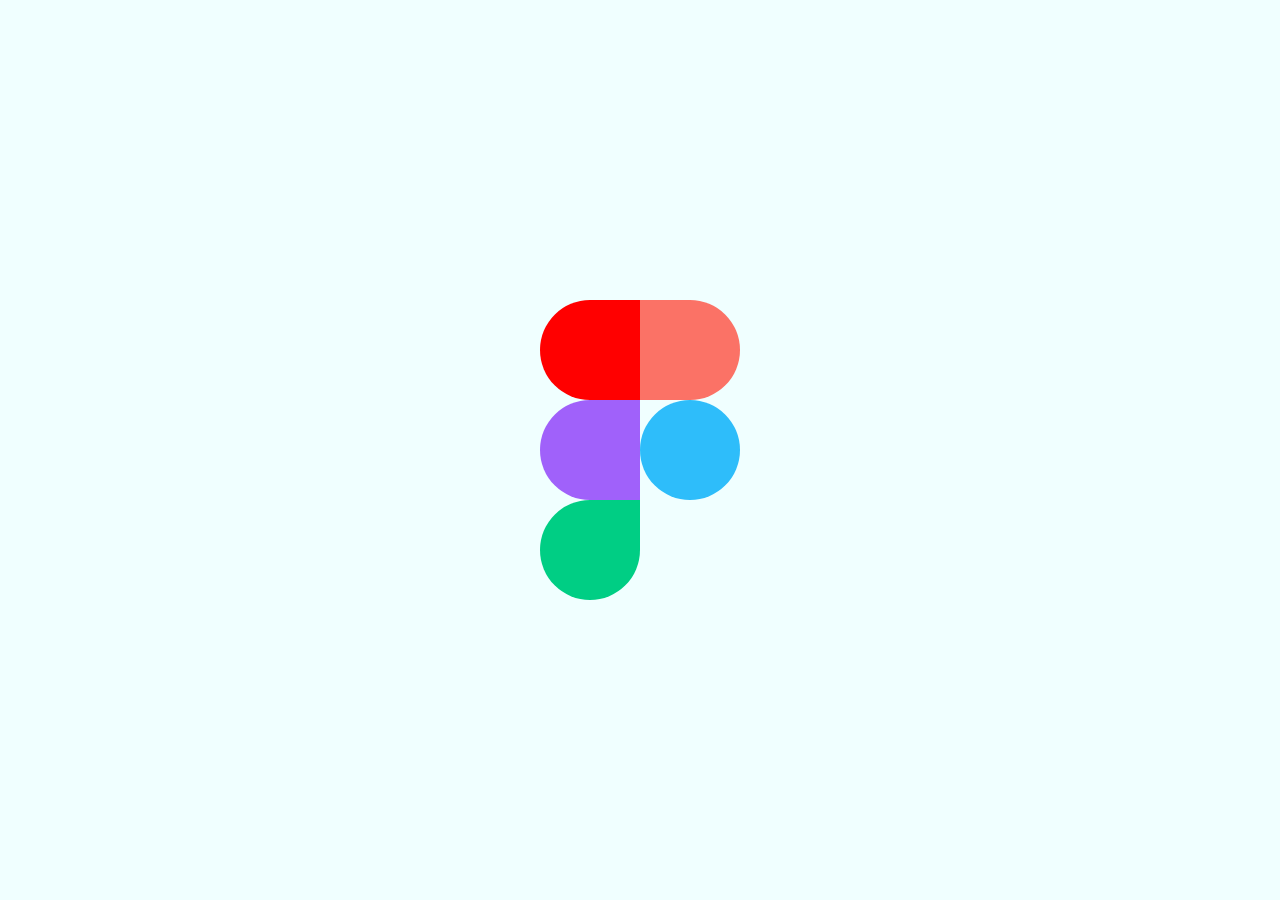
<file: FIGMA Logo/index.html>
<!DOCTYPE html>
<html lang="en">
    <head>
        <meta charset="UTF-8">
        <meta http-equiv="X-UA-Compatible" content="IE=edge">
        <meta name="viewport" content="width=device-width, initial-scale=1.0">
        <title>Figma Logo</title>
        <link rel="stylesheet" href="style.css">
    </head>

    <body>
        <div class="figma-logo">
            <div class="element left"></div>
            <div class="element right orange"></div>
            <div class="element left purple"></div>
            <div class="element circle blue"></div>
            <div class="element left clip green"></div>
        </div>
    </body>
</html>
</file>
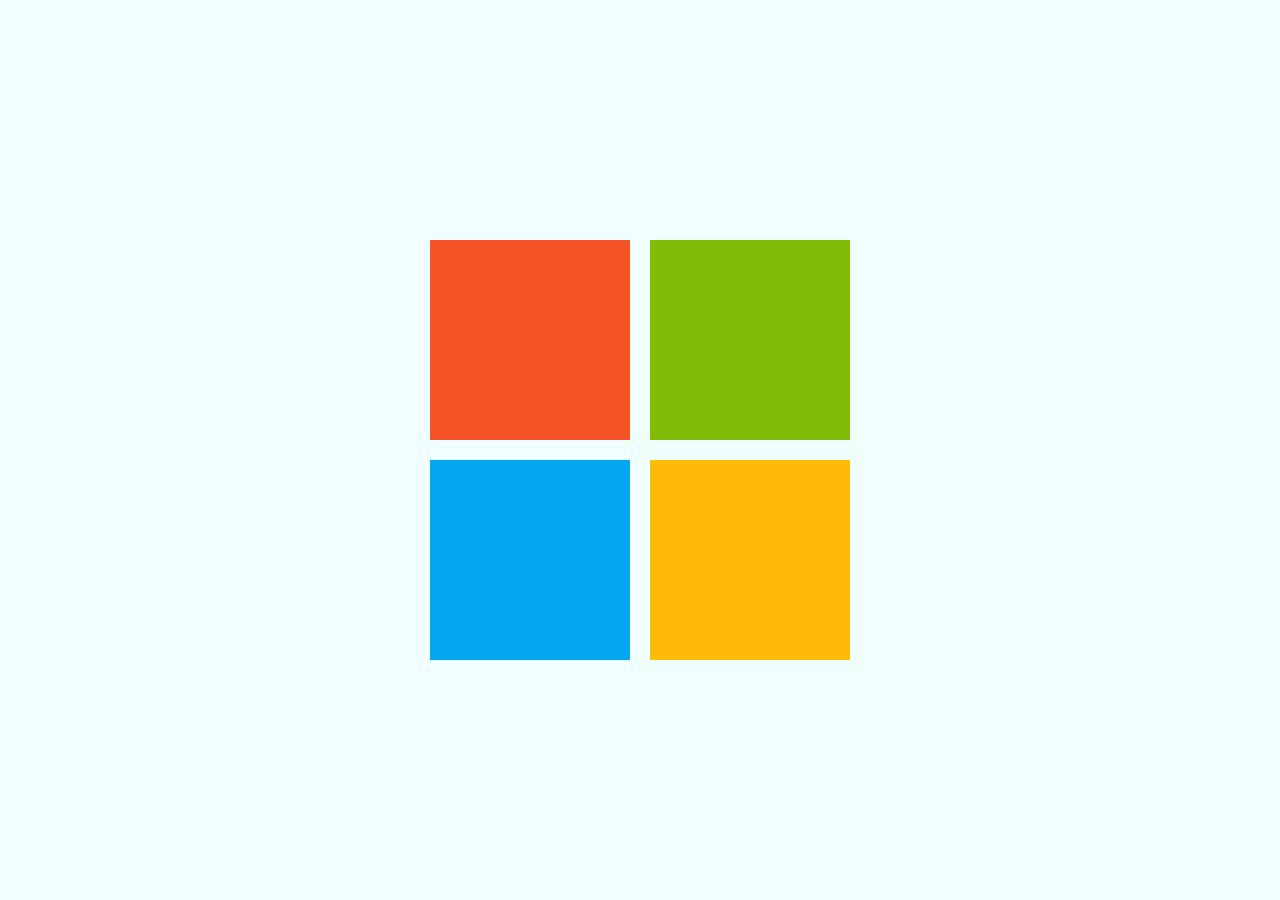
<file: Microsoft Logo 1/index.html>
<!DOCTYPE html>
<html lang="en">
    <head>
        <meta charset="UTF-8">
        <meta http-equiv="X-UA-Compatible" content="IE=dge">
        <meta name="viewport" content="width=device-width, initial scale=1.0">
        <title>Microsoft Logo</title>
        <link rel="stylesheet" href="style.css">
    </head>
    <body>
        <div class="microsoft-logo">
            <div class="square red"></div>
            <div class="square green"></div>
            <div class="square blue"></div>
            <div class="square yellow"></div>
        </div>
    </body>
</html>
</file>
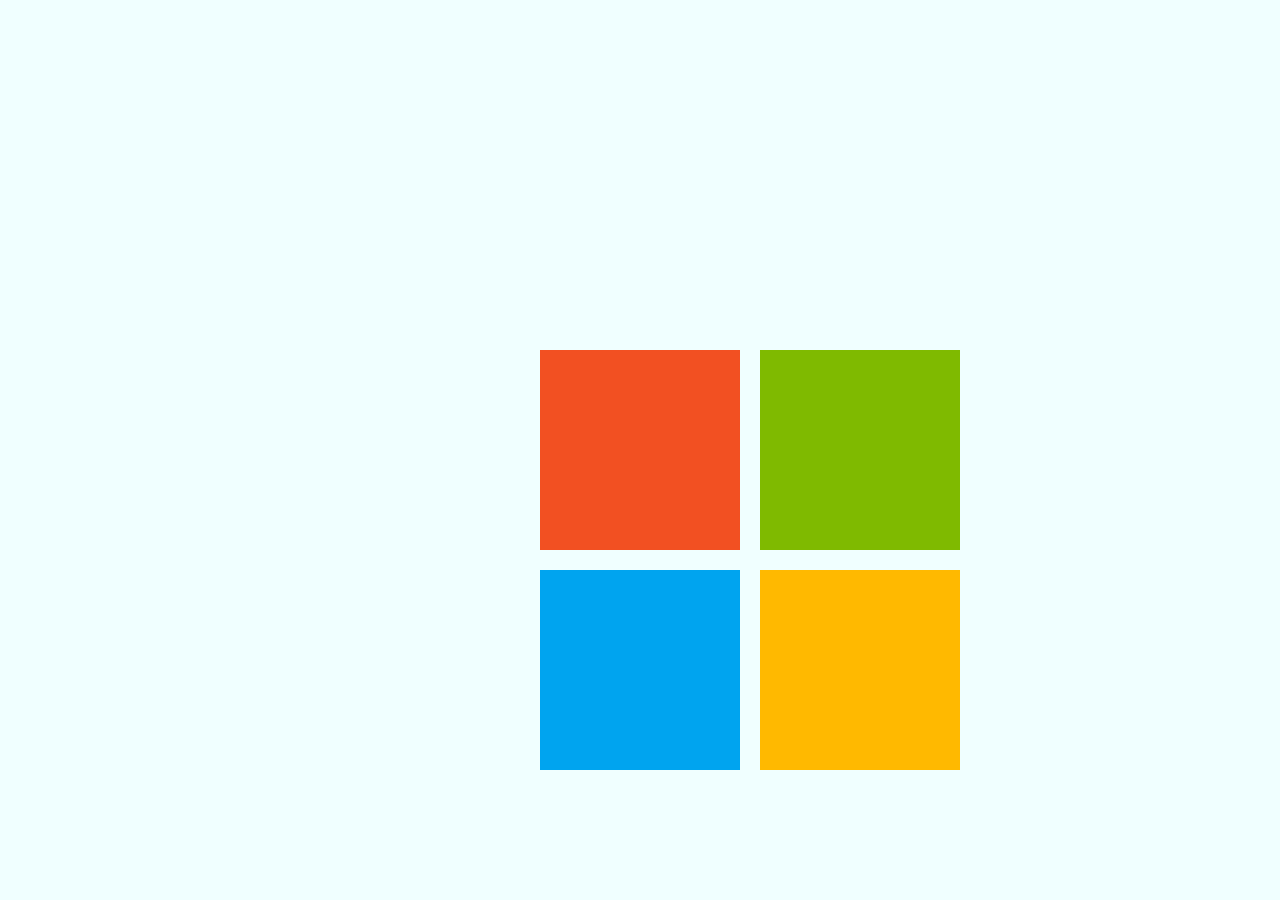
<file: Microsoft Logo 2/index.html>
<!DOCTYPE html>
<html lang="en">
    <head>
        <meta charset="UTF-8">
        <meta http-equiv="X-UA-Compatible" content="IE=edge">
        <meta name="viewport" content="width=device-width, initial scale 1.0">
        <title>Microsoft Logo</title>
        <link rel="stylesheet" href="style.css">
    </head>
    <body>
        <div class="microsoft-logo"></div>
    </body>
</html>
</file>
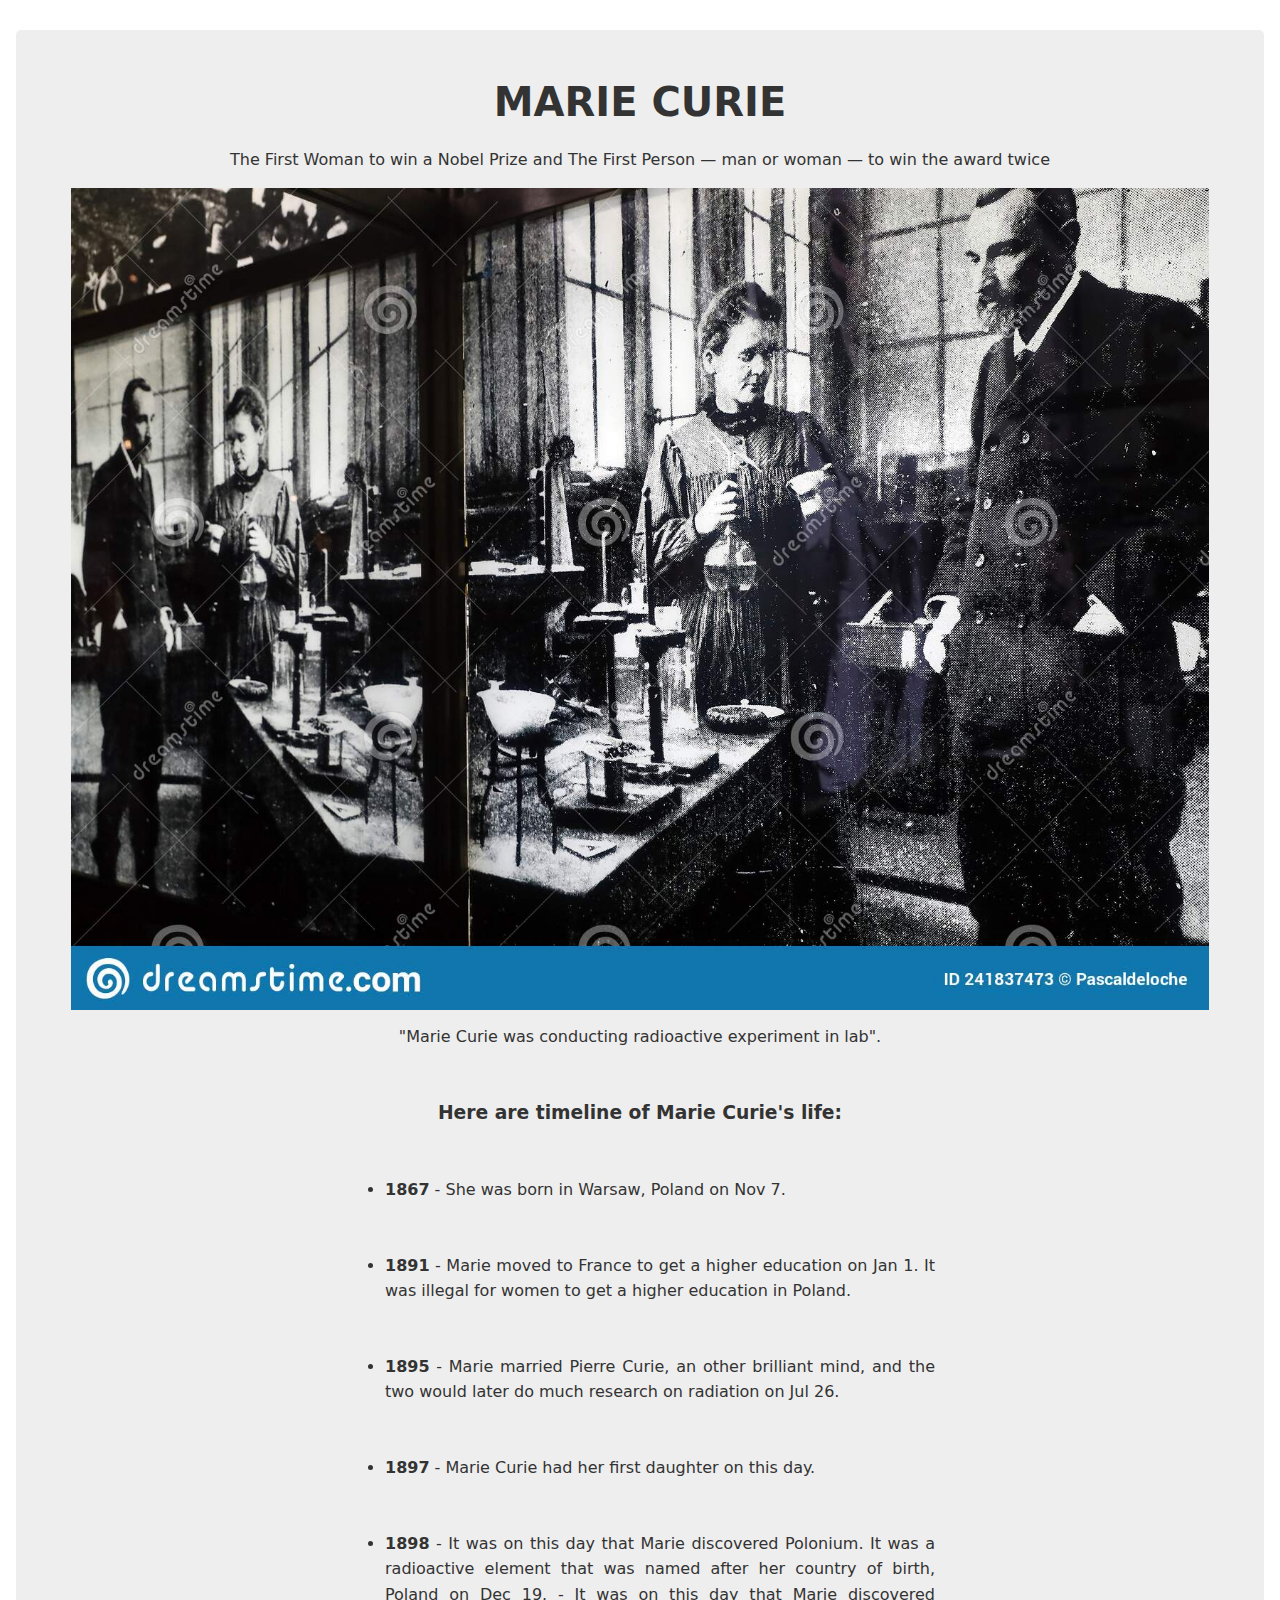
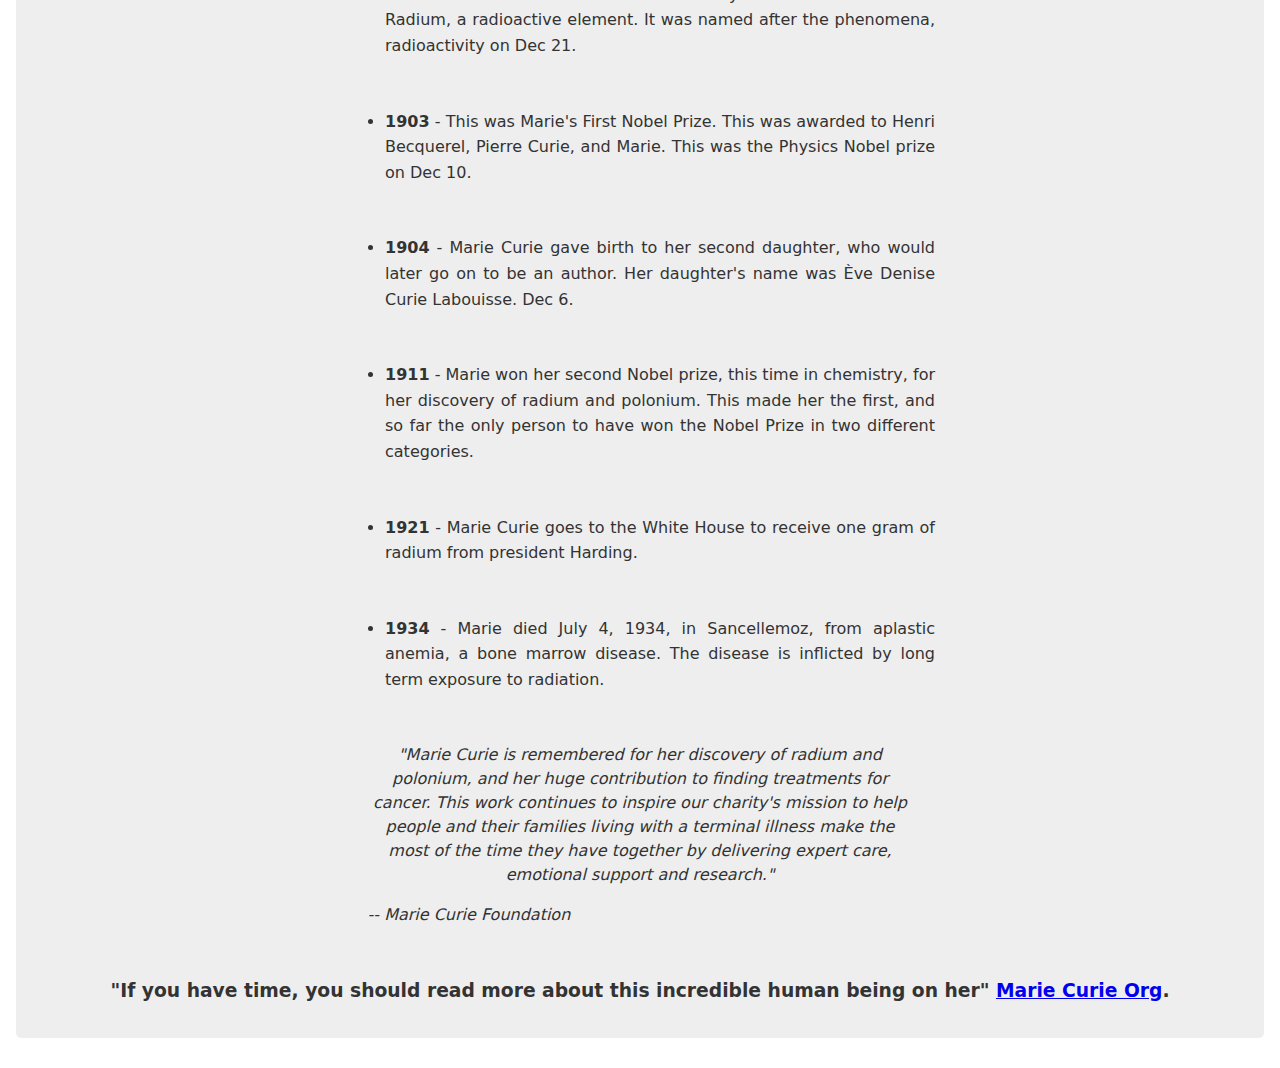
<file: tribute page-marie curie/index.html>
<!DOCTYPE html>
<html>
    <head>
        <link rel="stylesheet" href="styles.css">
    </head>
</html>

<body>
    <main id="main">
        <h1 id="title">MARIE CURIE</h1>
        <p>The First Woman to win a Nobel Prize and The First Person — man 
            or woman — to win the award twice</p>
        <figure id="image-div">
            <img id="image" src="marie-curie.jpg" alt="Marie Curie conducting radioactive experiment">
            <figcaption id="img-caption">
                "Marie Curie was conducting radioactive experiment in lab".
            </figcaption>
        </figure> 
    
    <section id="tribute-info">
        <h3 id="headline">Here are timeline of Marie Curie's life:</h3>
        <ul>
            <li>
                <!-- ::marker -->
                <strong>1867</strong>
                - She was born in Warsaw, Poland on Nov 7.
            </li>
        </ul>
        <ul>
            <li>
                <strong>1891</strong>
                - Marie moved to France to get a higher education on Jan 1. It was illegal for women to 
                get a higher education in Poland. 
            </li>
        </ul>
        <ul>
            <li>
                <strong>1895</strong>
                - Marie married Pierre Curie, an other brilliant mind, and the two would later do much 
                research on radiation on Jul 26.
            </li>
        </ul>
        <ul>
            <li>
                <strong>1897</strong>
                - Marie Curie had her first daughter on this day. 
            </li>
        </ul>
        <ul>
            <li>
                <strong>1898</strong>
                - It was on this day that Marie discovered Polonium. It was a radioactive element that was
                named after her country of birth, Poland on Dec 19.
                - It was on this day that Marie discovered Radium, a radioactive element. It was named 
                after the phenomena, radioactivity on Dec 21.
            </li>
        </ul>
        <ul>
            <li>
                <strong>1903</strong>
                - This was Marie's First Nobel Prize. This was awarded to Henri Becquerel, Pierre Curie, 
                and Marie. This was the Physics Nobel prize on Dec 10.
            </li>
        </ul>
        <ul>
            <li>
                <strong>1904</strong>
                - Marie Curie gave birth to her second daughter, who would later go on to be an author. 
                Her daughter's name was Ève Denise Curie Labouisse. Dec 6.
            </li>
        </ul>
        <ul>
            <li>
                <strong>1911</strong>
                - Marie won her second Nobel prize, this time in chemistry, for her discovery of radium 
                and polonium. This made her the first, and so far the only person to have won the Nobel 
                Prize in two different categories. 
            </li>
        </ul>
        <ul>
            <li>
                <strong>1921</strong>
                - Marie Curie goes to the White House to receive one gram of radium from president Harding. 
            </li>
        </ul>
        <ul>
            <li>
                <strong>1934</strong>
                - Marie died July 4, 1934, in Sancellemoz, from aplastic anemia, a bone marrow disease. 
                The disease is inflicted by long term exposure to radiation.
            </li>
        </ul>
        <blockquote cite="https://www.mariecurie.org.uk/who/our-history/marie-curie-the-scientist">
        <p>
            "Marie Curie is remembered for her discovery of radium and polonium, and her huge contribution
             to finding treatments for cancer. This work continues to inspire our charity's mission to 
             help people and their families living with a terminal illness make the most of the time 
             they have together by delivering expert care, emotional support and research."
        </p>
        <cite>-- Marie Curie Foundation</cite>
        </blockquote>
        
        <h3>
            "If you have time, you should read more about this incredible human being on her"
            <a id="tribute-link" href="https://www.mariecurie.org.uk/who/our-history/marie-curie-the-scientist" target="_blank">Marie Curie Org</a>.
        </h3>
    </section>
    </main>
</body>
</file>
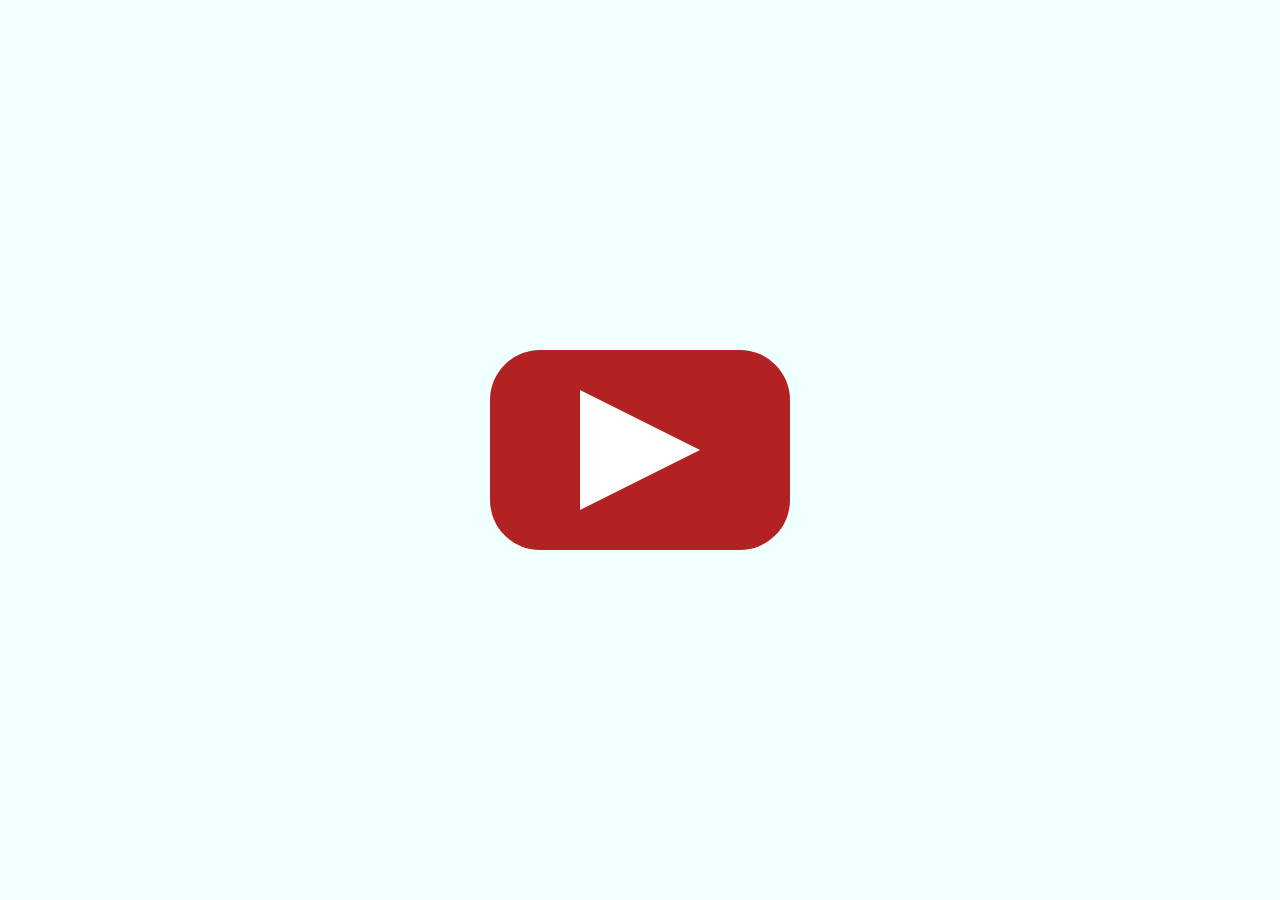
<file: Youtube Logo/index.html>
<!DOCTYPE html> 
<html lang="en">
    <head>
        <meta charset="UTF-8">
            <meta http-equiv="X-UA-Compatible" content="IE=edge">
            <meta name="viewport" content="width=device-width, initial-scale=0.1">
            <title>Youtube Logo</title>
            <link rel="stylesheet" href="style.css">
    </head>
    <body>
        <div class="youtube-logo">
            <div class="playBtn"></div>
        </div>
    </body>
</html>
</file>
<file: FIGMA Logo/style.css>
body {
    padding: 0;
    margin: 0;
    height: 100vh;
    display: flex;
    justify-content: center;
    align-items: center;
    background-color: azure;
}

.figma-logo {
    width: 200px;
    display: flex;
    flex-wrap: wrap;
}

.element {
    width: 100px;
    height: 100px;
    background: red;
}

.left {
    border-top-left-radius: 50px;
    border-bottom-left-radius: 50px;
}

.right {
    border-top-right-radius: 50px;
    border-bottom-right-radius: 50px;
}

.circle {
    border-radius: 50px;
}

.clip {
    border-bottom-right-radius: 50px;
}

.orange {
    background: #FB7266;
}

.purple {
    background: #A061FA;
}

.blue {
    background: #2EBDFA;
}

.green {
    background: #00CE84;
}
</file>
<file: Microsoft Logo 1/style.css>
body {
    margin: 0;
    padding: 0;
    height: 100vh;
    display: grid;
    place-items: center;
    background: azure;
}

.microsoft-logo {
    display: grid;
    grid-template-columns: 200px 200px;
    grid-row: auto auto;
    grid-column-gap: 20px;
    grid-row-gap: 20px;
}

.square {
    width: 200px;
    height: 200px;
}

.red {
    background-color: #F35325;
}
.green {
    background-color: #81BC06;
}
.blue {
    background-color: #05A6F0;
}
.yellow {
    background-color: #FFBA08;
}
</file>
<file: Microsoft Logo 2/style.css>
body{
    margin: 0;
    padding: 0;
    height: 100vh;
    display: grid;
    place-items: center;
    background: azure;
  }
  .microsoft-logo {
	background-color: #f25022;
	box-shadow: 
			220px 0 0 0 #7fba00,
			0 220px 0 0 #00a4ef,
			220px 220px 0 0 #ffb900;
	height: 200px;
	width: 200px;
}
</file>
<file: tribute page-marie curie/styles.css>
html {
    font-size: 10px;
}

#main {
    margin: 30px 8px;
    padding: 15px;
    border-radius: 5px;
    background: #eee;
}

main {
    display: block;
}

body {
    font-family: system-ui, -apple-system, BlinkMacSystemFont, 'Segoe UI', Roboto, Oxygen, Ubuntu, Cantarell, 'Open Sans', 'Helvetica Neue', sans-serif;
    font-size: 1.6rem;
    line-height: 1.5;
    text-align: center;
    color: #333;
}

h1 {
    font-size: 4rem;
    margin-bottom: 0;
    display: block;
    text-align: center;
}

/*h1 {
    display: block;
    margin-block-start: 0.67em;
    margin-inline-start: 0px;
    margin-block-end: 0px;
    font-weight: bold;
}*/

/*p {
    display: block;
    margin-block-start: 1em;
    margin-block-end: 1em;
    margin-inline-start: 0px;
    margin-inline-end: 0px;
}*/

#img-div {
    background: white;
    padding: 10px;
    margin: 0;
}

/*figure {
    display: block;
    margin-block-start: 1em;
    margin-block-end: 1em;
    margin-inline-start: 40px;
    margin-inline-end: 40px;
}*/

img {
    max-width: 100%;
    display: block;
    height: auto;
    margin: auto;
}

#img-caption {
    margin: 15px 0 5px 0;
}

figcaption {
    display: block;
}

section {
    display: block;
}

#headline {
    margin: 50px 0;
    text-align: center;
}

h3 {
    display: block;
    font-size: 1.17em;
    margin-block-start: 1em;
    margin-block-end: 1em;
    margin-inline-start: 0px;
    margin-inline-end: 0px;
    font-weight: bold;
}

ul {
    max-width: 550px;
    margin: 0 auto 50px auto;
    /*text-align: left;*/
    line-height: 1.6;
    text-align: justify;
    text-justify: inter-word;
}

/*ul {
    display: block;
    list-style-type: disc;
    margin-block-start: 1em;
    margin-block-end: 1em;
    margin-inline-start: 0px;
    margin-inline-end: 0px;
    padding-inline-start: 40px;
}*/

li {
    margin: 16px 0;
    display: list-item;
    text-align: -webkit -match -parent;
}

::marker {
    unicode-bidi: isolate;
    font-variant-numeric: tabular-nums;
    text-transform: none;
    text-indent: 0px !important;
    text-align: start !important;
    text-align-last: start !important;
}

strong {
    font-weight: bold;
}

blockquote {
    font-style: italic;
    max-width: 545px;
    margin: 0 auto 50px auto;
    text-align: left;
}

/*blockquote {
    display: block;
    margin-block-start: 1em;
    margin-block-end: 1em;
    margin-inline-start: 40px;
    margin-inline-end: 40px;
}*/

/*cite {
    font-style: italic;
}*/

p {
    text-align: center;
    text-justify: inter-word;
}

a:visited {
    color: #74638f;
}

a:-webkit-any-link {
    cursor: pointer;
    text-decoration: underline;
}
</file>
<file: Youtube Logo/style.css>
body {
    margin: 0;
    padding: 0;
    height: 100vh;
    display: flex;
    justify-content: center; /*To center items along the main axis, you use the Flexbox*/
    align-items: center; /*To center items along the cross axis, you use the Flexbox property*/
    background: azure;
}

.youtube-logo {
    background-color: firebrick;
    width: 300px;
    height: 200px;
    border-radius: 50px; /*To make all edges the same*/
    display: flex;
    justify-content: center;
    align-items: center;
}

.playBtn {
    width: 0; /*To create a triangle*/
    height: 0; /*To create a triangle*/
    border-top: 60px solid transparent;
    border-bottom: 60px solid transparent;
    border-left: 120px solid white;
} /*how can we create a triangle if the div has zero width and height? The answer is the size of 
the triangle is determined by the width of the border.*/
</file>
